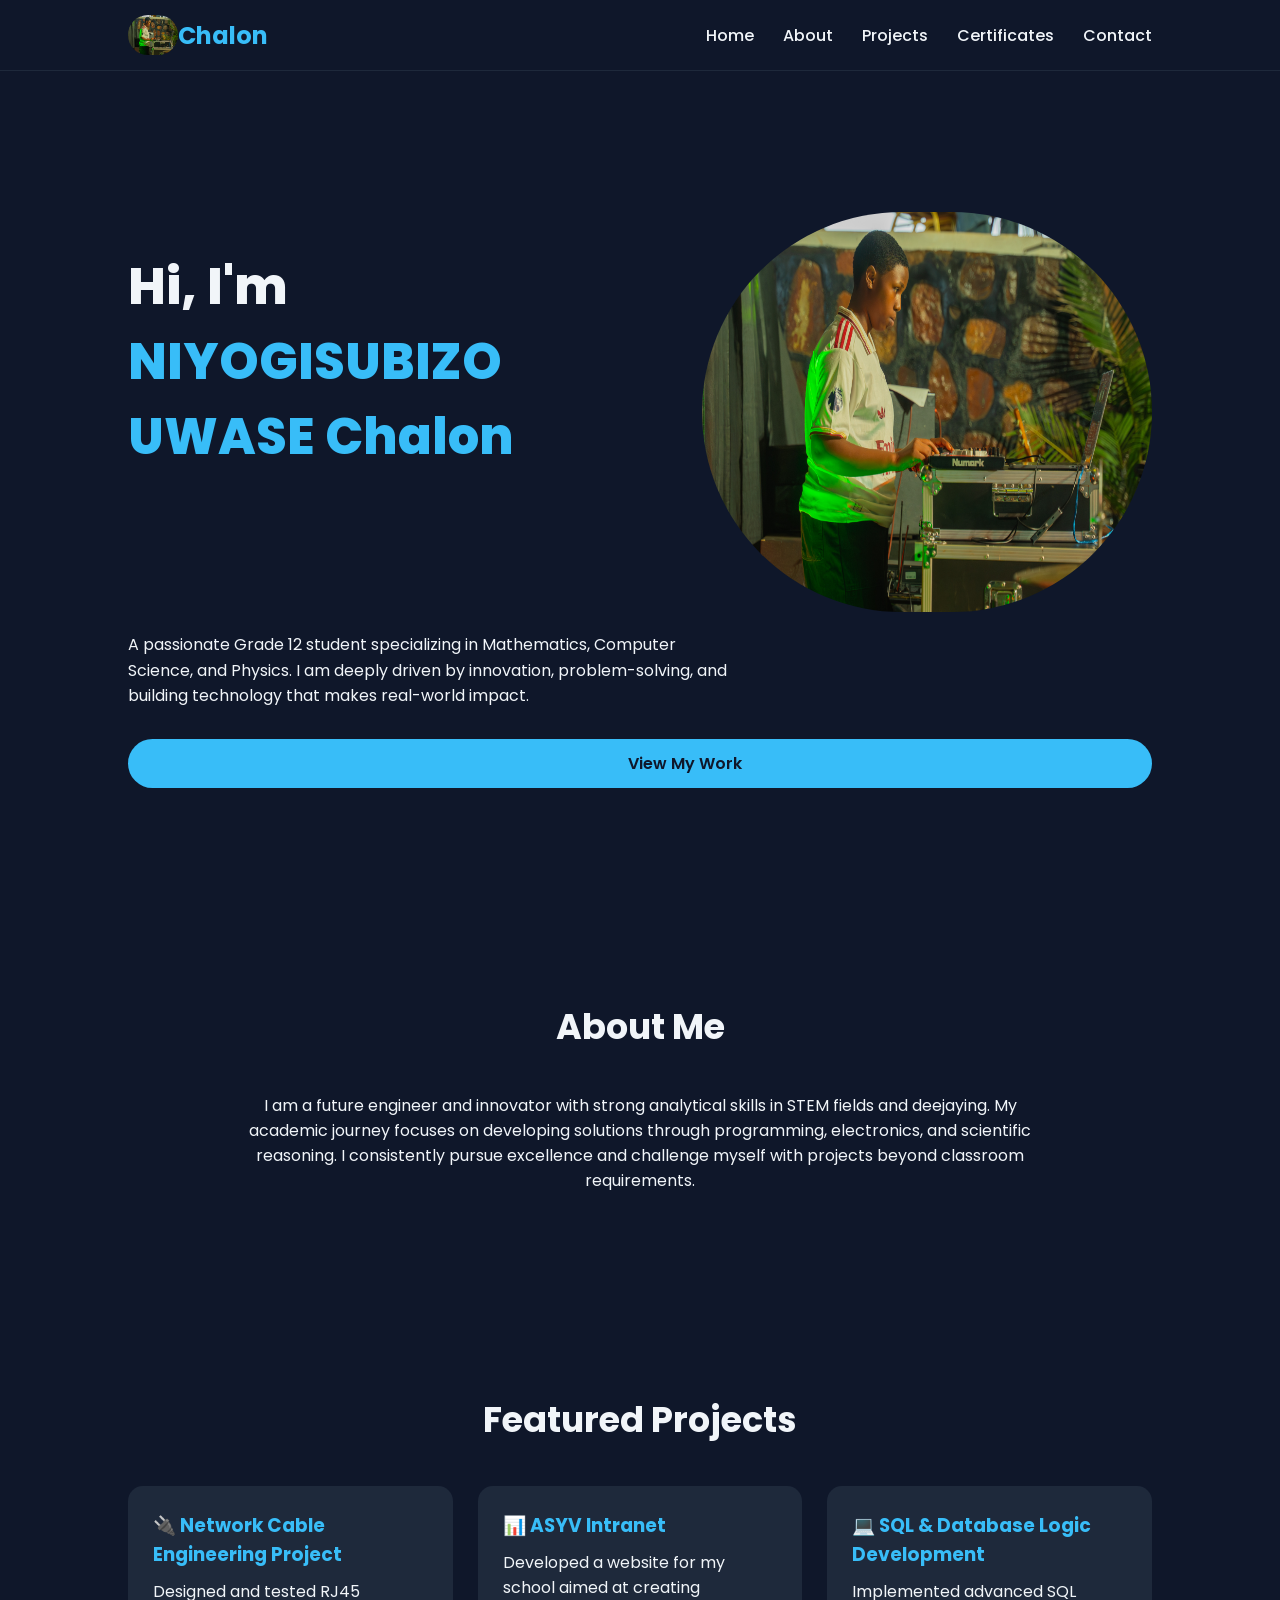
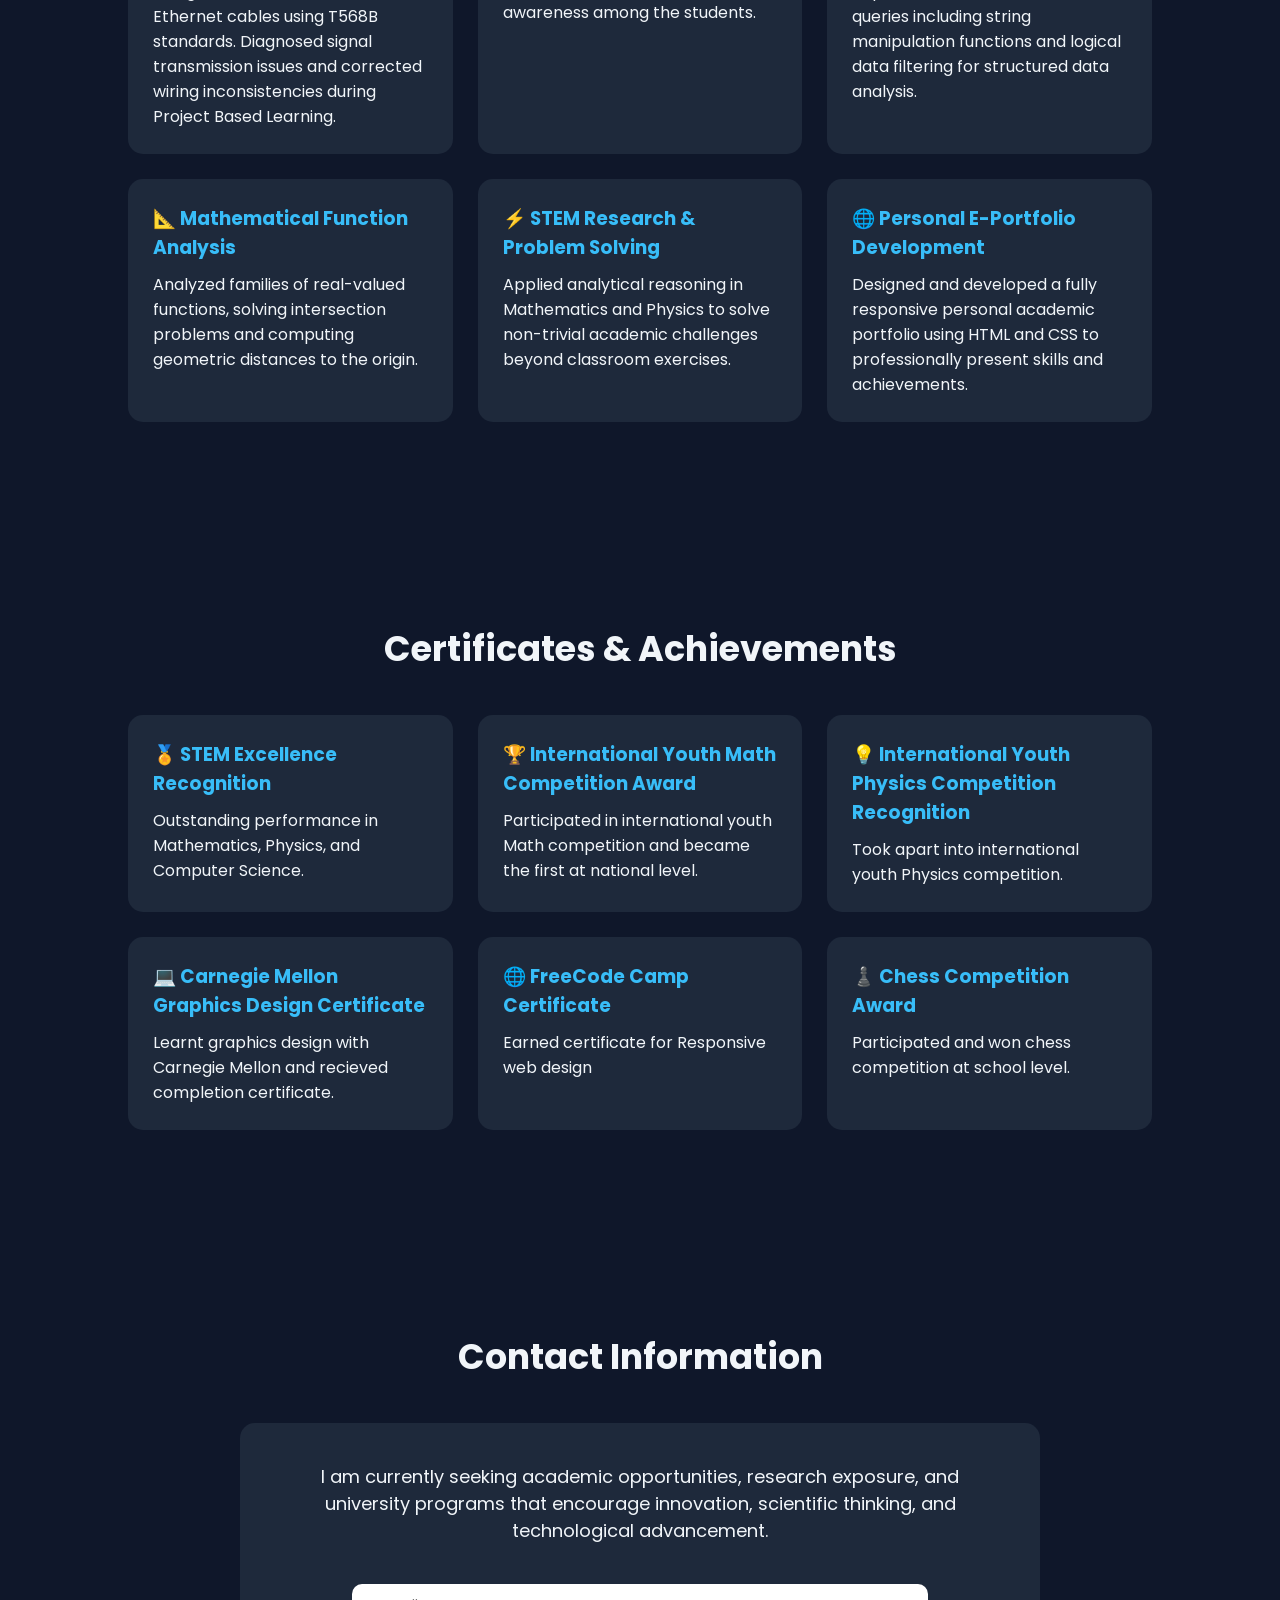
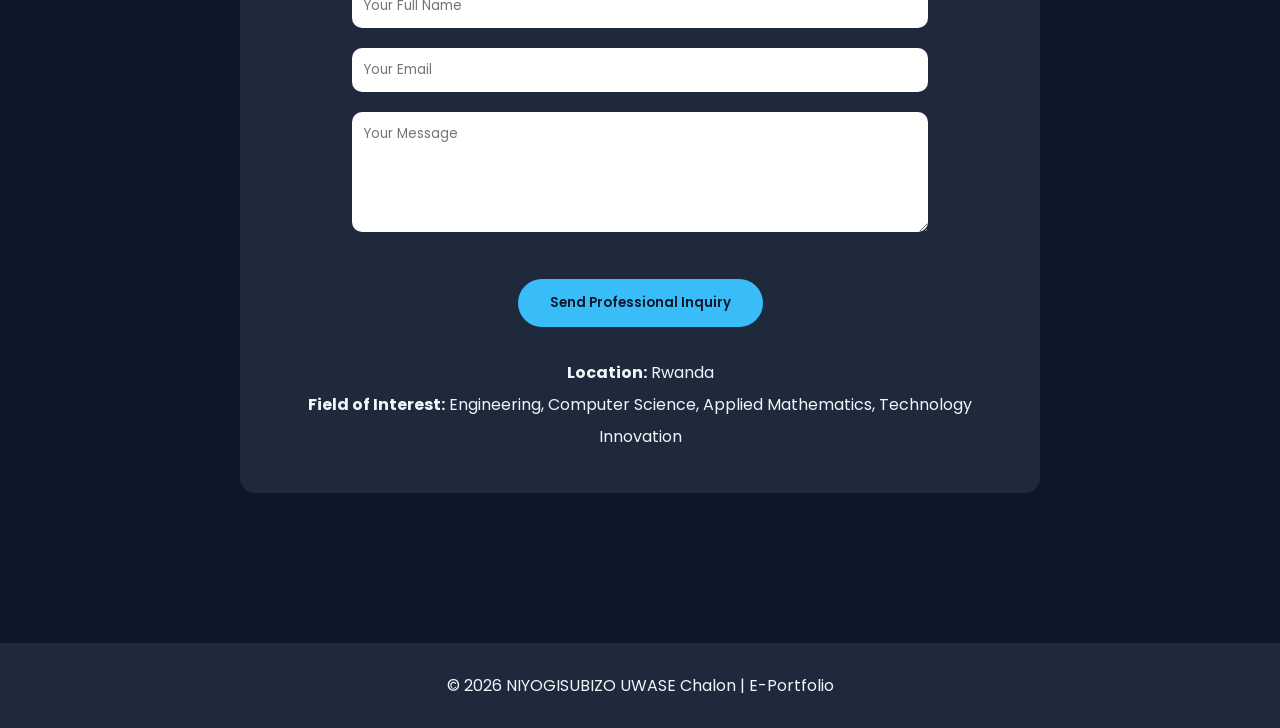
<file: sample2.html>
<!DOCTYPE html>
<html lang="en">
<head>
<meta charset="UTF-8">
<meta name="viewport" content="width=device-width, initial-scale=1.0">
<title>NIYOGISUBIZO UWASE Chalon | E-Portfolio</title>
<link href="https://fonts.googleapis.com/css2?family=Poppins:wght@300;400;600;800&display=swap" rel="stylesheet">

<style>
*{
    margin:0;
    padding:0;
    box-sizing:border-box;
    font-family: 'Poppins', sans-serif;
}
.all{
    display: flex;
    justify-content: space-between;
    align-items: center;
}
.intro{
    display: flex;
    justify-content: space-between;
    align-items: center;
}
.chalon{
    border-radius: 350px;
    width: 450px;
    height: 400px;
    margin-top: 100px;
    margin-left: 100px;
}
body{
    background:#0f172a;
    color:#f1f5f9;
    scroll-behavior:smooth;
}

nav{
    position:fixed;
    width:100%;
    background:#0f172a;
    padding:15px 10%;
    display:flex;
    justify-content:space-between;
    align-items:center;
    border-bottom:1px solid #1e293b;
    z-index:1000;
}

nav h2{
    color:#38bdf8;
}

nav a{
    color:#f1f5f9;
    text-decoration:none;
    margin-left:25px;
    font-weight:500;
}

nav a:hover{
    color:#38bdf8;
}

section{
    padding:100px 10%;
}

.hero{
    height:100vh;
    display:flex;
    flex-direction:column;
    justify-content:center;
}

.hero h1{
    font-size:50px;
    font-weight:800;
}

.hero span{
    color:#38bdf8;
}

.hero p{
    margin-top:20px;
    max-width:600px;
    line-height:1.6;
}

.btn{
    margin-top:30px;
    display:inline-block;
    padding:12px 30px;
    background:#38bdf8;
    color:#0f172a;
    font-weight:600;
    border-radius:30px;
    text-decoration:none;
    align-items: center;
    border-color: transparent;
}

.btn:hover{
    background:#0ea5e9;
}

.section-title{
    font-size:35px;
    margin-bottom:40px;
    text-align:center;
}

.cards{
    display:grid;
    grid-template-columns:repeat(auto-fit,minmax(280px,1fr));
    gap:25px;
}

.card{
    background:#1e293b;
    padding:25px;
    border-radius:15px;
    transition:0.3s;
}

.card:hover{
    transform:translateY(-10px);
}

.card h3{
    margin-bottom:10px;
    color:#38bdf8;
}

footer{
    text-align:center;
    padding:30px;
    background:#1e293b;
    margin-top:50px;
}
#view{
    padding-left: 500px;
}
#mine{
    width: 50px;
    height: 40px;
    border-radius: 40px;
   
}
</style>
</head>

<body>

<nav>
    <div class="all">
        <img id="mine" src="Ikkk.jpg" alt="chalon">
        <h2>Chalon</h2>
    </div>
    
    <div>
        <a href="#home">Home</a>
        <a href="#about">About</a>
        <a href="#projects">Projects</a>
        <a href="#certificates">Certificates</a>
        <a href="#contact">Contact</a>
    </div>
</nav>

<section class="hero" id="home">
    <div class="intro">
    <h1>Hi, I'm <span>NIYOGISUBIZO UWASE Chalon</span></h1>
    <img class="chalon" src="Ikkk.jpg" alt="chalon">
    </div>
    <p>
        A passionate Grade 12 student specializing in Mathematics, Computer Science, 
        and Physics. I am deeply driven by innovation, problem-solving, and 
        building technology that makes real-world impact.
    </p>
    <a href="#projects" class="btn" id="view">View My Work</a>
</section>

<section id="about">
    <h2 class="section-title">About Me</h2>
    <p style="text-align:center; max-width:800px; margin:auto;">
        I am a future engineer and innovator with strong analytical skills in STEM fields and deejaying.
        My academic journey focuses on developing solutions through programming, 
        electronics, and scientific reasoning. I consistently pursue excellence and 
        challenge myself with projects beyond classroom requirements.
    </p>
</section>

<section id="projects">
    <h2 class="section-title">Featured Projects</h2>

    <div class="cards">

        <div class="card">
            <h3>🔌 Network Cable Engineering Project</h3>
            <p>
                Designed and tested RJ45 Ethernet cables using T568B standards. 
                Diagnosed signal transmission issues and corrected wiring inconsistencies during Project Based Learning.
            </p>
        </div>

        <div class="card">
            <h3>📊 ASYV Intranet</h3>
            <p>
                Developed a website for my school aimed at creating awareness among the students.
            </p>
        </div>

        <div class="card">
            <h3>💻 SQL & Database Logic Development</h3>
            <p>
                Implemented advanced SQL queries including string manipulation functions 
                and logical data filtering for structured data analysis.
            </p>
        </div>

        <div class="card">
            <h3>📐 Mathematical Function Analysis</h3>
            <p>
                Analyzed families of real-valued functions, solving intersection 
                problems and computing geometric distances to the origin.
            </p>
        </div>

        <div class="card">
            <h3>⚡ STEM Research & Problem Solving</h3>
            <p>
                Applied analytical reasoning in Mathematics and Physics to 
                solve non-trivial academic challenges beyond classroom exercises.
            </p>
        </div>

        <div class="card">
            <h3>🌐 Personal E-Portfolio Development</h3>
            <p>
                Designed and developed a fully responsive personal academic portfolio 
                using HTML and CSS to professionally present skills and achievements.
            </p>
        </div>

    </div>
</section>

<section id="certificates">
    <h2 class="section-title">Certificates & Achievements</h2>
    <div class="cards">

        <div class="card">
            <h3>🏅 STEM Excellence Recognition</h3>
            <p>Outstanding performance in Mathematics, Physics, and Computer Science.</p>
        </div>

        <div class="card">
            <h3>🏆 International Youth Math Competition Award</h3>
            <p>Participated in international youth Math competition and became the first at national level.</p>
        </div>

        <div class="card">
            <h3>💡 International Youth Physics Competition Recognition</h3>
            <p>Took apart into international youth Physics competition.</p>
        </div>
        <div class="card">
            <h3>💻 Carnegie Mellon Graphics Design Certificate</h3>
            <p>Learnt graphics design with Carnegie Mellon and recieved completion certificate.</p>
        </div>
        <div class="card">
            <h3>🌐 FreeCode Camp Certificate</h3>
            <p>Earned certificate for Responsive web design</p>
        </div>
        <div class="card">
            <h3>♟️ Chess Competition Award</h3>
            <p>Participated and won chess competition at school level.</p>
        </div>

    </div>
</section>

<section id="contact">
    <h2 class="section-title">Contact Information</h2>

    <div style="max-width:800px; margin:auto; text-align:center; background:#1e293b; padding:40px; border-radius:15px;">

        <p style="font-size:18px; margin-bottom:20px;">
            I am currently seeking academic opportunities, research exposure, 
            and university programs that encourage innovation, scientific thinking, 
            and technological advancement.
        </p>

        <!-- Contact Form -->
        <form id="contactForm" action="https://formspree.io/f/xdaldgnq" method="POST" style="margin-top:30px; text-align:center;">
            
            <input type="text" name="name" placeholder="Your Full Name" required
                   style="width:80%; padding:12px; margin:10px 0; border-radius:10px; border:none;">
            
            <input type="email" name="email" placeholder="Your Email" required
                   style="width:80%; padding:12px; margin:10px 0; border-radius:10px; border:none;">
            
            <textarea name="message" placeholder="Your Message" required
                      style="width:80%; padding:12px; margin:10px 0; border-radius:10px; border:none; height:120px;"></textarea>
            
            <button type="submit" class="btn">Send Professional Inquiry</button>

        </form>

        <!-- Confirmation Message (hidden by default) -->
        <p id="confirmationMessage" style="color:#38bdf8; font-weight:600; margin-top:20px; display:none;">
            ✅ Thank you! Your message has been received.
        </p>

        <div style="margin-top:30px; line-height:2; font-size:16px; color:#f1f5f9;">
            <p><strong>Location:</strong> Rwanda</p>
            <p><strong>Field of Interest:</strong> Engineering, Computer Science, Applied Mathematics, Technology Innovation</p>
        </div>

    </div>
</section>

<!-- JavaScript to show notification -->
<script>
document.getElementById('contactForm').addEventListener('submit', function(event) {
    event.preventDefault(); // prevent default form submission

    const form = event.target;
    const confirmation = document.getElementById('confirmationMessage');

    // Send form data to Formspree
    fetch(form.action, {
        method: form.method,
        body: new FormData(form),
        headers: {
            'Accept': 'application/json'
        }
    }).then(response => {
        if (response.ok) {
            confirmation.style.display = 'block'; // show message
            form.reset(); // clear the form
        } else {
            alert('Oops! There was a problem sending your message.');
        }
    }).catch(error => {
        alert('Oops! There was a problem sending your message.');
        console.error(error);
    });
});
</script>

<footer>
    © 2026 NIYOGISUBIZO UWASE Chalon | E-Portfolio
</footer>

</body>
</html>
</file>
